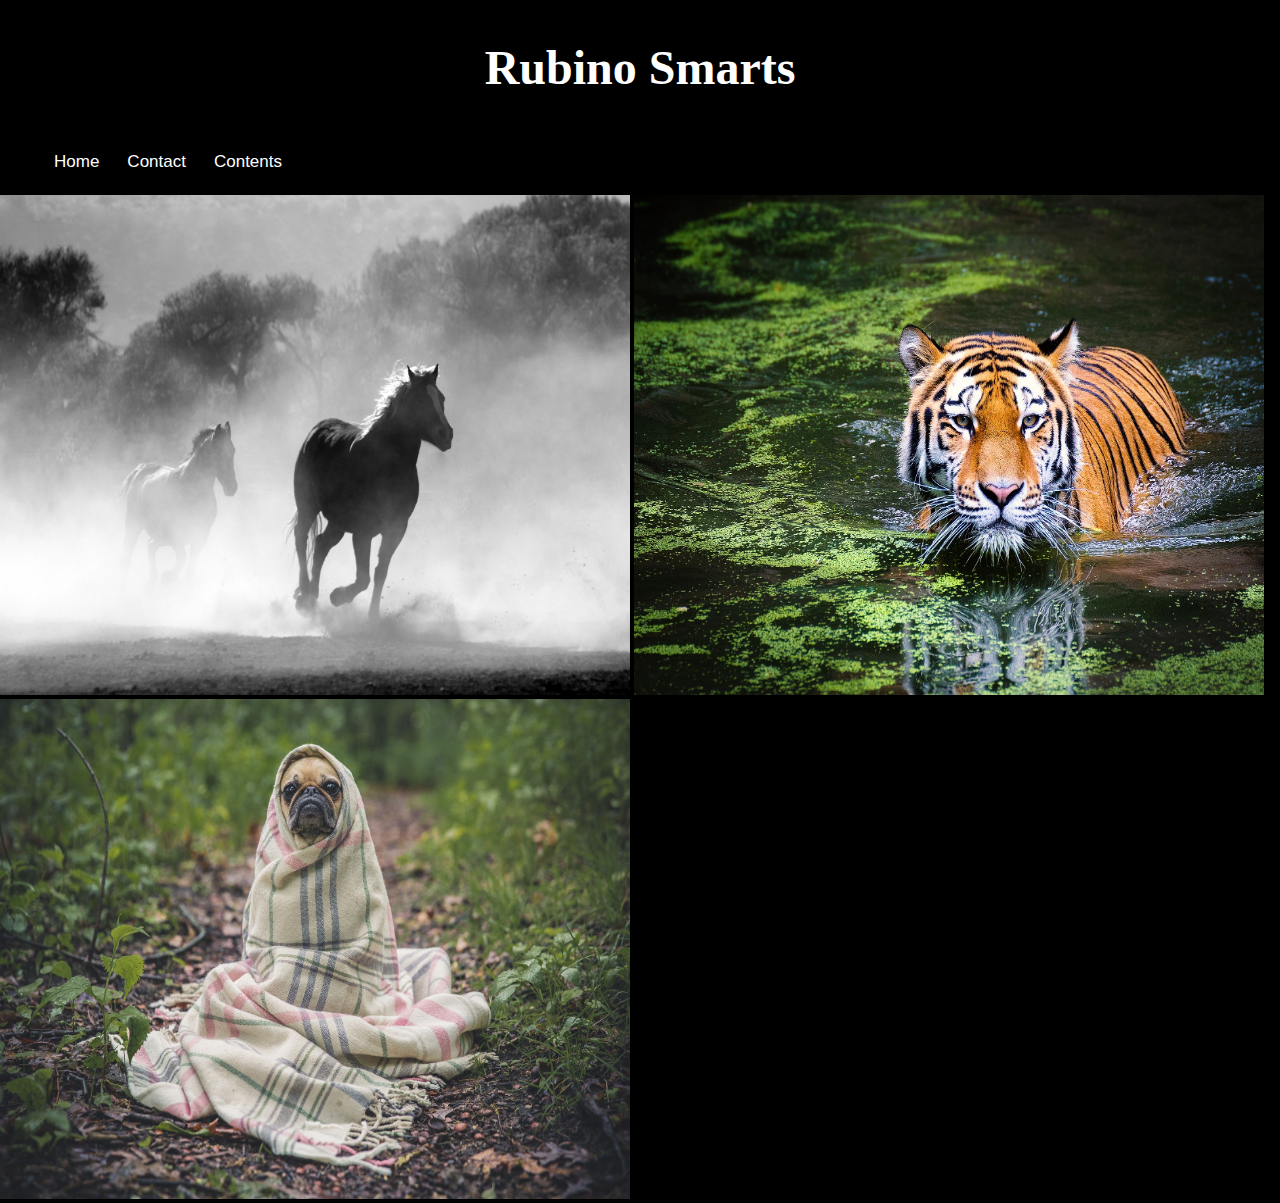
<file: animals.html>
<!doctype html>
<html>
	<head>
		<title>Rubino Smarts</title>
		<!-- Author: Miguel Gerardo
			 Date: 2/9/2020
			 Course: ITSE 1411	-->
			 <link rel="stylesheet" href="images.css">
		
	</head>	
		<body>
		<div class="container">
			<header>
				<h1>Rubino Smarts</h1>
			</header>	
				<nav class="sitenavigation">
					<ul>
						<li><a href="index.html">Home</a></li> 
						<li><a href="contact.html">Contact</a></li>
						<li><a href="content.html">Contents</a>
							<ul>
								<li><a href="mountains.html">Mountains</a></li>
								<li><a href="ranges.html">Ranges</a></li>
								<li><a href="forests.html">Forests</a></li>
								<li><a href="waterways.html">Waterways</a></li>
								<li><a href="animals.html">Animals</a></li>
							</ul>
						</li>	
					</ul>
				</nav>
		</body>
		<img src="horse.jpg"/>
		<img src="tiger.jpg"/>
		<img src="pug.jpg"/>
</html>
</file>
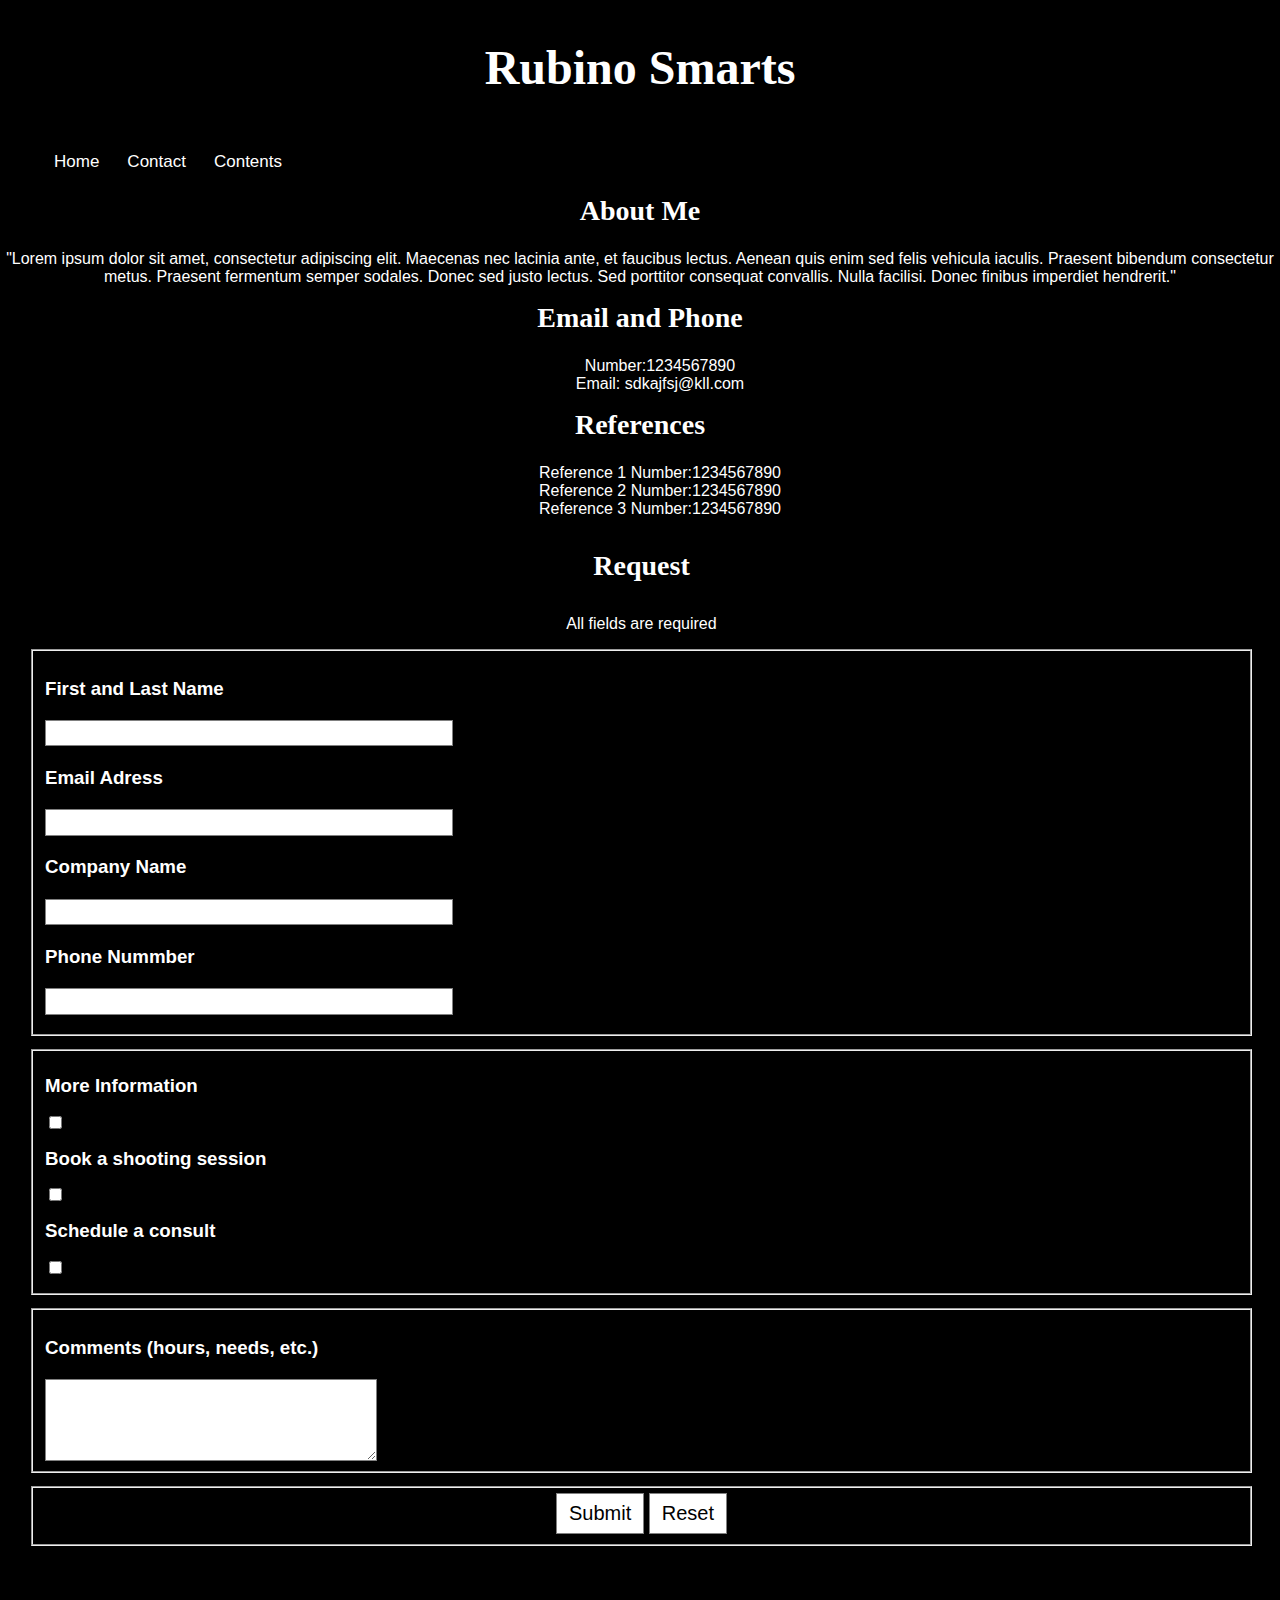
<file: contact.html>
<!doctype html>
<html>
	<head>
		<title>Rubino Smarts</title>
		<!-- Author: Miguel Gerardo
			 Date: 2/9/2020
			 Course: ITSE 1411	-->
			 <link rel="stylesheet" href="contact.css">
	</head>	
		<body>
		<div class="container">
			<header>
				<h1>Rubino Smarts</h1>
			</header>
			<body>
				<nav class="sitenavigation">
					<ul>
						<li><a href="index.html">Home</a></li> 
						<li><a href="contact.html">Contact</a></li>
						<li><a href="content.html">Contents</a>
							<ul>
								<li><a href="mountains.html">Mountains</a></li>
								<li><a href="ranges.html">Ranges</a></li>
								<li><a href="forests.html">Forests</a></li>
								<li><a href="waterways.html">Waterways</a></li>
								<li><a href="animals.html">Animals</a></li>
							</ul>
						</li>	
					</ul>
				</nav>
			<h2>About Me</h2>
				<p>"Lorem ipsum dolor sit amet, consectetur adipiscing elit. Maecenas nec lacinia ante, et faucibus lectus. Aenean quis enim sed felis vehicula iaculis. Praesent bibendum consectetur metus. Praesent fermentum semper sodales. Donec sed justo lectus. Sed porttitor consequat convallis. Nulla facilisi. Donec finibus imperdiet hendrerit."</p>
				<h2>Email and Phone</h2>
				<p>
					<ul>
					<li>Number:1234567890</li>
					<li>Email: sdkajfsj@kll.com</li>
					</ul>
				</p>
			<h2>References</h2>	
				<p>
					<ul>
					<li>Reference 1 Number:1234567890</li>
					<li>Reference 2 Number:1234567890</li>
					<li>Reference 3 Number:1234567890</li>
					</ul>
				</p>
			<article id="contentstart">
               <h2>Request</h2>
               <form class="Request-form" action="results.html">
                  <p class="form-instructions">All fields are required</p>
                  <fieldset class="contactinfo">
                     <label for="nameinput">
                        <h3>First and Last Name</h3>
                        <input type="text" name="name" id="nameinput" required>
                     </label>
                     <label for="emailinput">
                        <h3>Email Adress</h3>
                        <input type="email" name="email" id="emailinput" required>
                     </label>
                     <label for="nameinput">
						<h3>Company Name</h3>
                        <input type="text" name="company name" id="nameinput" required>
                     </label>
					 <label for="emailinput">
                        <h3>Phone Nummber</h3>
                        <input type="Phone" name="phone number" id="phoneinput" required>
                     </label>
                  </fieldset>
				  <fieldset>
				  <h3>More Information</h3>
				  <input type="checkbox" name="More Info"/>
				  <h3>Book a shooting session</h3>
				  <input type="checkbox" name="session"/>
				  <h3>Schedule a consult</h3>
				  <input type="checkbox" name="consult"/>
					</fieldset>
                  <fieldset class="additionalinfo">
                     <label for="other-info">
                        <h3>Comments (hours, needs, etc.)</h3>
                        <textarea name="other-info" id="other-info" rows="5" cols="50" required></textarea>
                     </label>
                  </fieldset>
                  <fieldset class="submitbutton">
                     <input type="submit" id="submit" value="Submit">
				  <class="resetbutton">
                     <input type="reset" id="reset" value="Reset">
                  </fieldset>
               </form>
               <div class="Job-preview">
                  <div class="table-row">
                     <div class="table-cell">	
		</body>
</html>
</file>
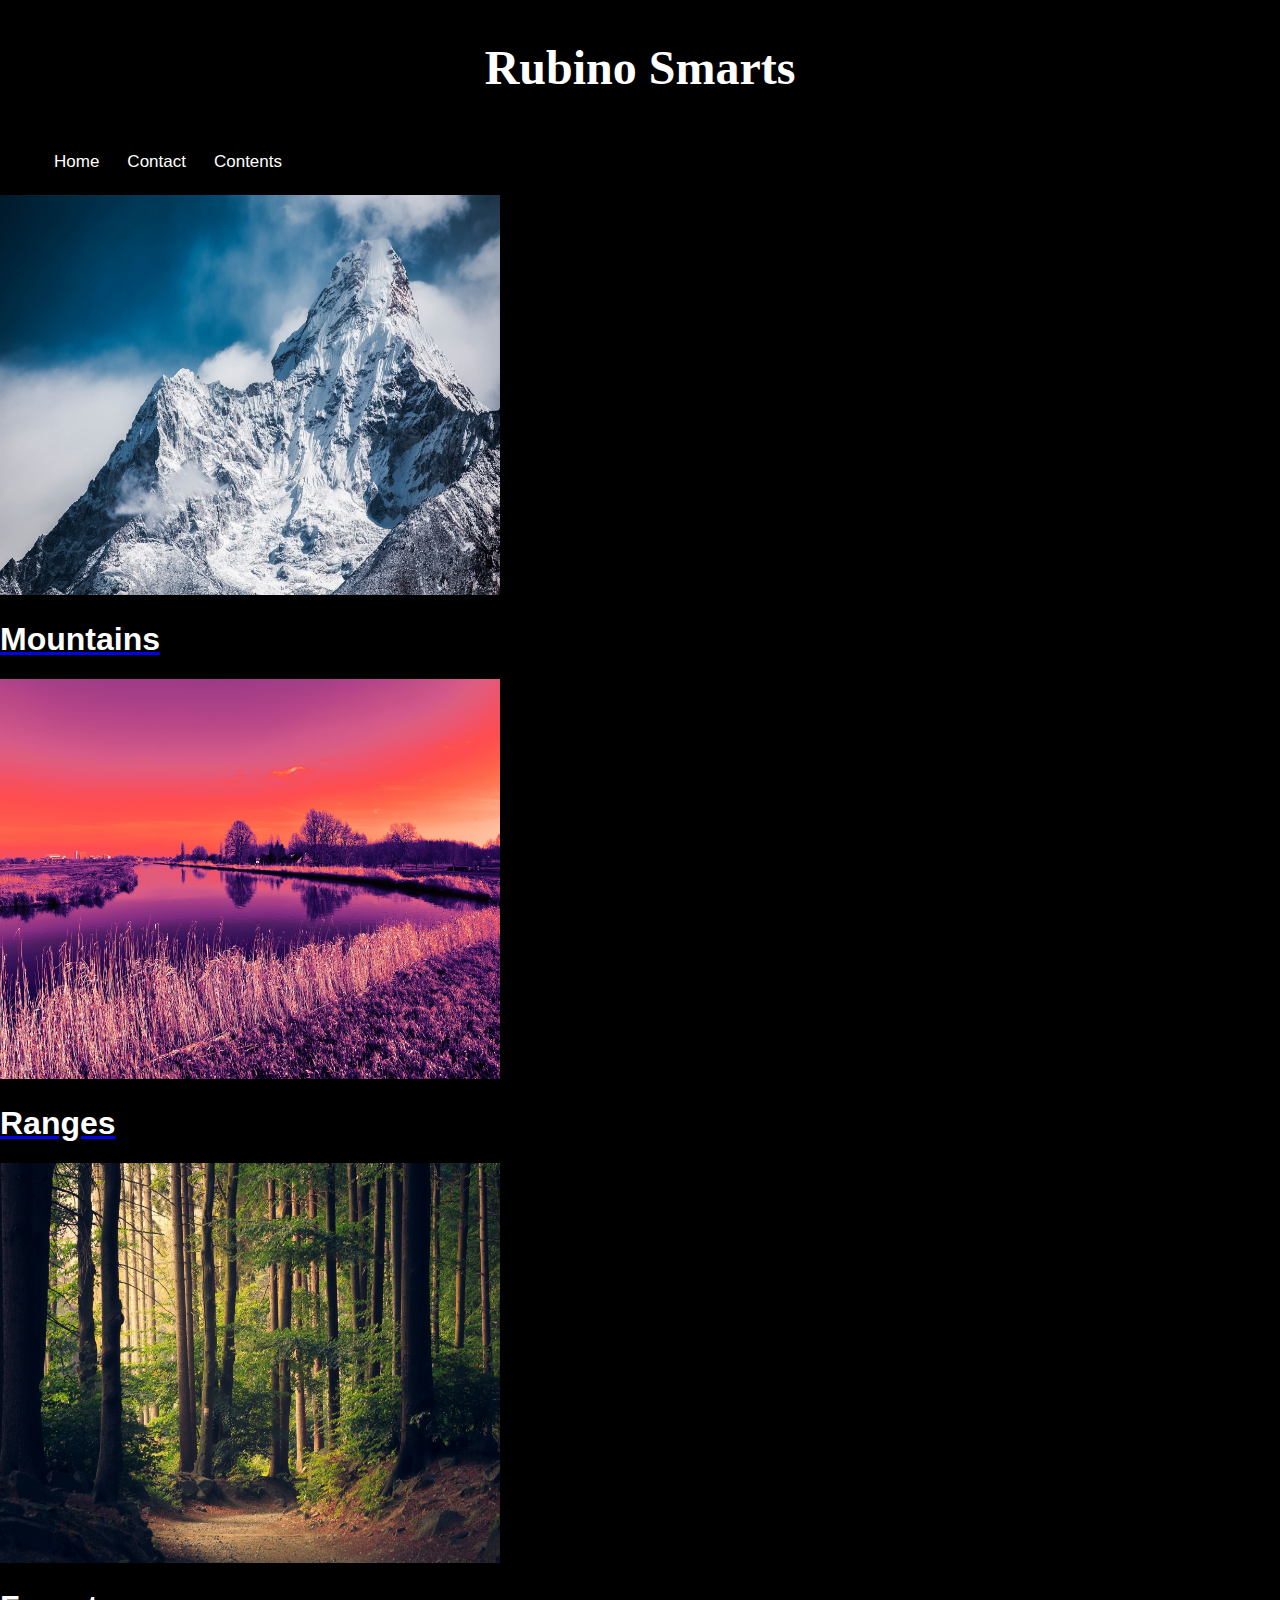
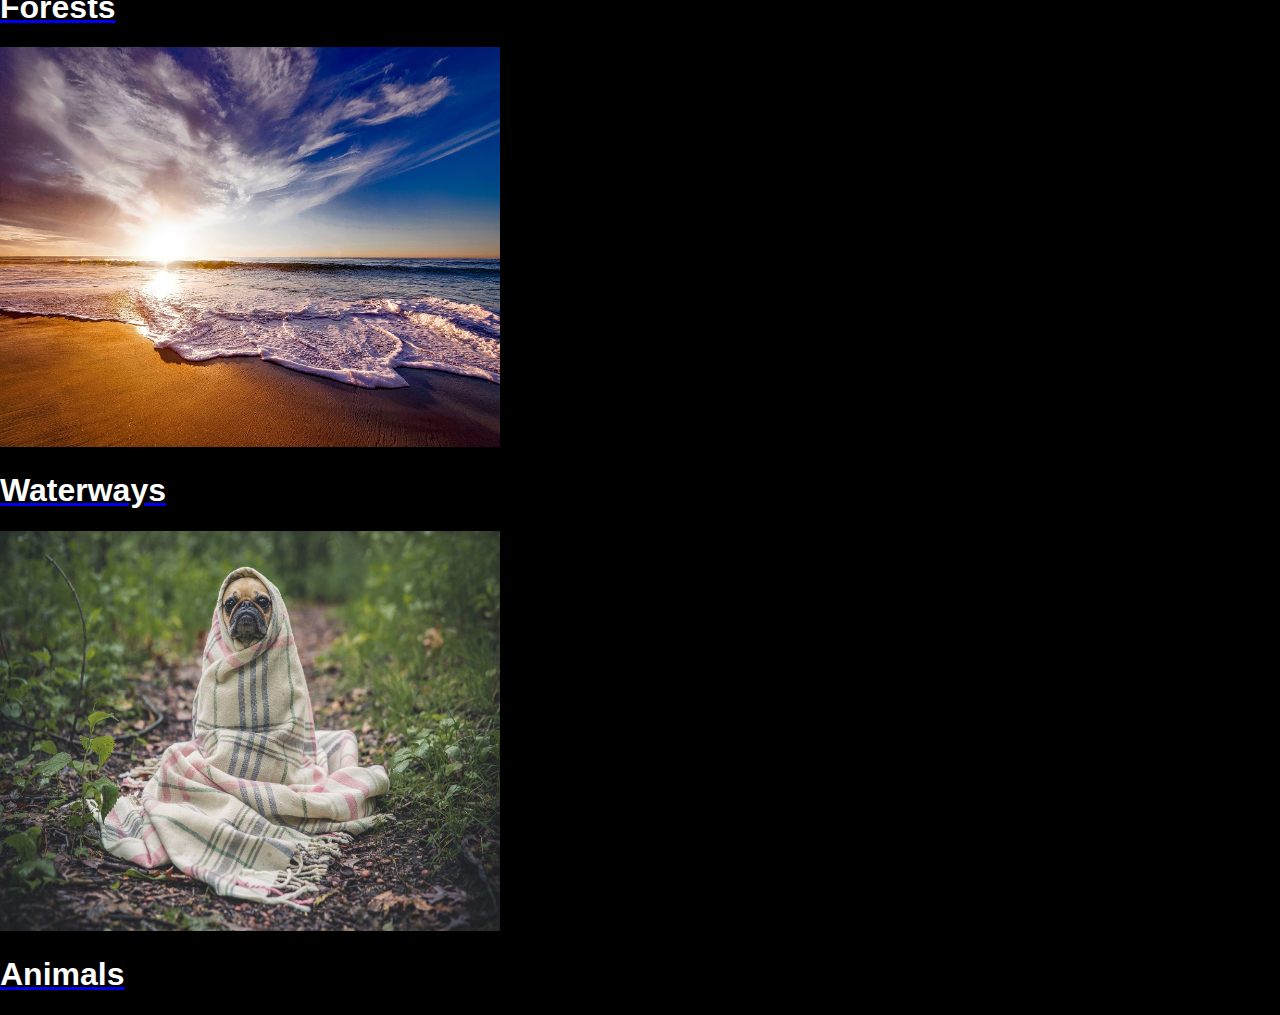
<file: content.html>
<!doctype html>
<html>
	<head>
		<title>Rubino Smarts</title>
		<!-- Author: Miguel Gerardo
			 Date: 2/9/2020
			 Course: ITSE 1411	-->
			 <link rel="stylesheet" href="content.css">
			 
	</head>
		<body>
			<header>
				<h1>Rubino Smarts</h1>
			</header>	
				<nav class="sitenavigation">
					<ul>
						<li><a href="index.html">Home</a></li> 
						<li><a href="contact.html">Contact</a></li>
						<li><a href="content.html">Contents</a>
							<ul>
								<li><a href="mountains.html">Mountains</a></li>
								<li><a href="ranges.html">Ranges</a></li>
								<li><a href="forests.html">Forests</a></li>
								<li><a href="waterways.html">Waterways</a></li>
								<li><a href="animals.html">Animals</a></li>
							</ul>
						</li>	
					</ul>
				</nav>
			<a href="mountains.html"><img src="amadablam.jpg"/><h1>Mountains</h1></a>
			<a href="ranges.html"><img src="landscape.jpg"/><h1>Ranges</h1></a>
			<a href="forests.html"><img src="woods.jpg"/><h1>Forests</h1></a>
			<a href="waterways.html"><img src="california.jpg"/><h1>Waterways</h1></a>
			<a href="animals.html"><img src="pug.jpg"/><h1>Animals</h1></a>
		</body>
</html>
</file>
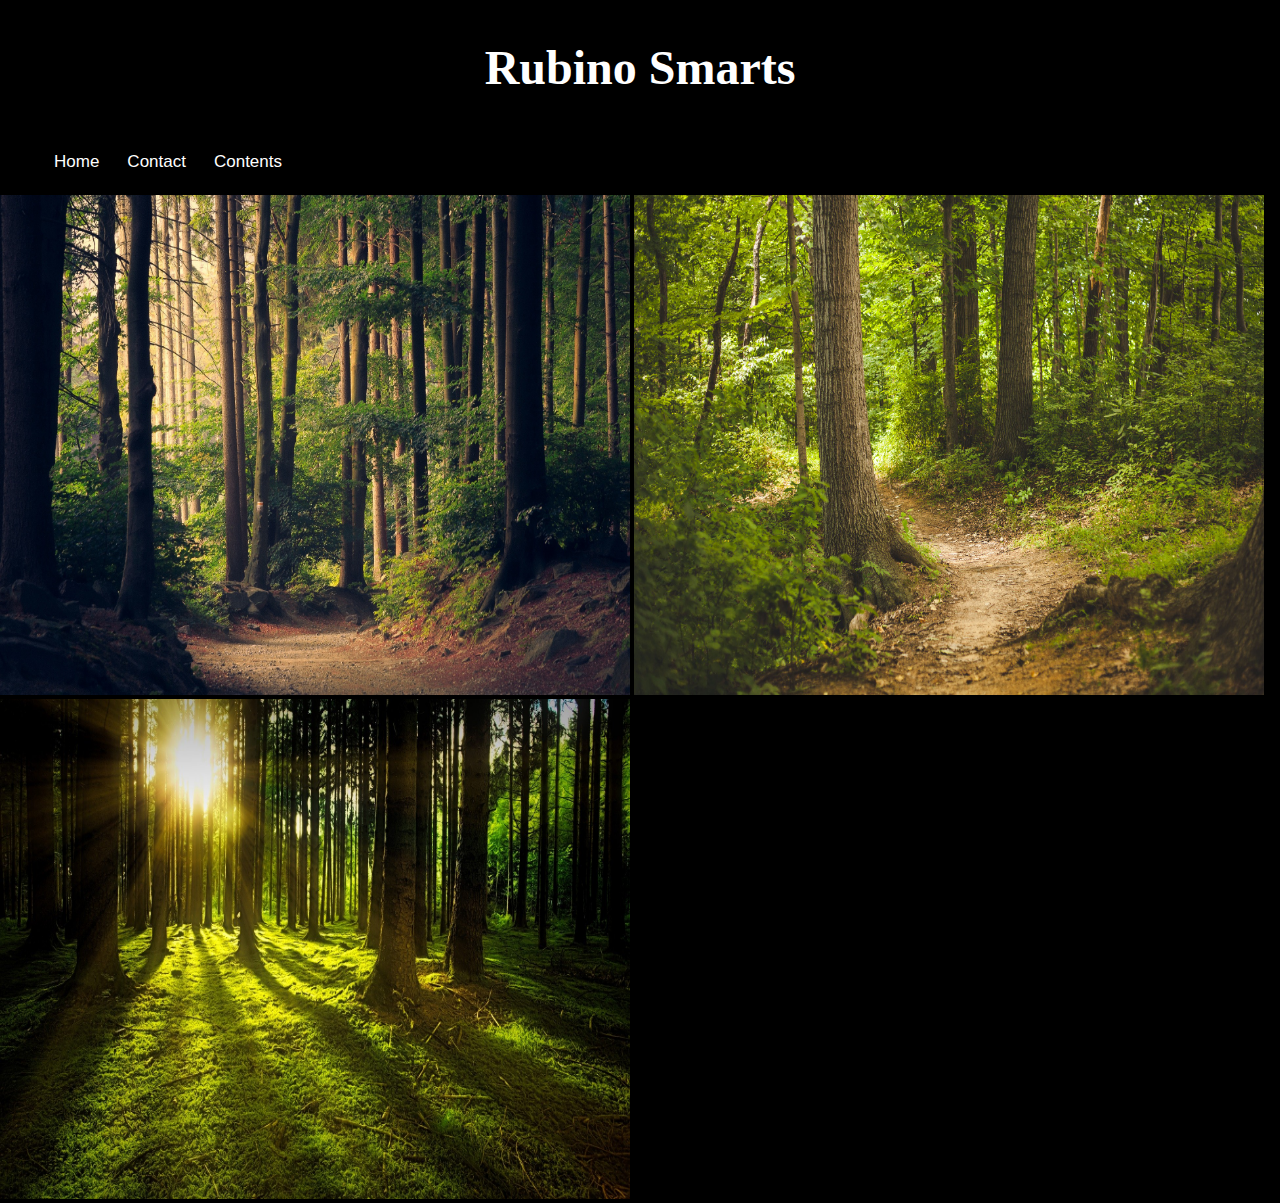
<file: forests.html>
<!doctype html>
<html>
	<head>
		<title>Rubino Smarts</title>
		<!-- Author: Miguel Gerardo
			 Date: 2/9/2020
			 Course: ITSE 1411	-->
			 <link rel="stylesheet" href="images.css">
		
	</head>	
		<body>
		<div class="container">
			<header>
				<h1>Rubino Smarts</h1>
			</header>	
				<nav class="sitenavigation">
					<ul>
						<li><a href="index.html">Home</a></li> 
						<li><a href="contact.html">Contact</a></li>
						<li><a href="content.html">Contents</a>
							<ul>
								<li><a href="mountains.html">Mountains</a></li>
								<li><a href="ranges.html">Ranges</a></li>
								<li><a href="forests.html">Forests</a></li>
								<li><a href="waterways.html">Waterways</a></li>
								<li><a href="animals.html">Animals</a></li>
							</ul>
						</li>	
					</ul>
				</nav>
		</body>
		<img src="woods.jpg"/>
		<img src="forest.jpg"/>
		<img src="nature.jpg"/>
</html>
</file>
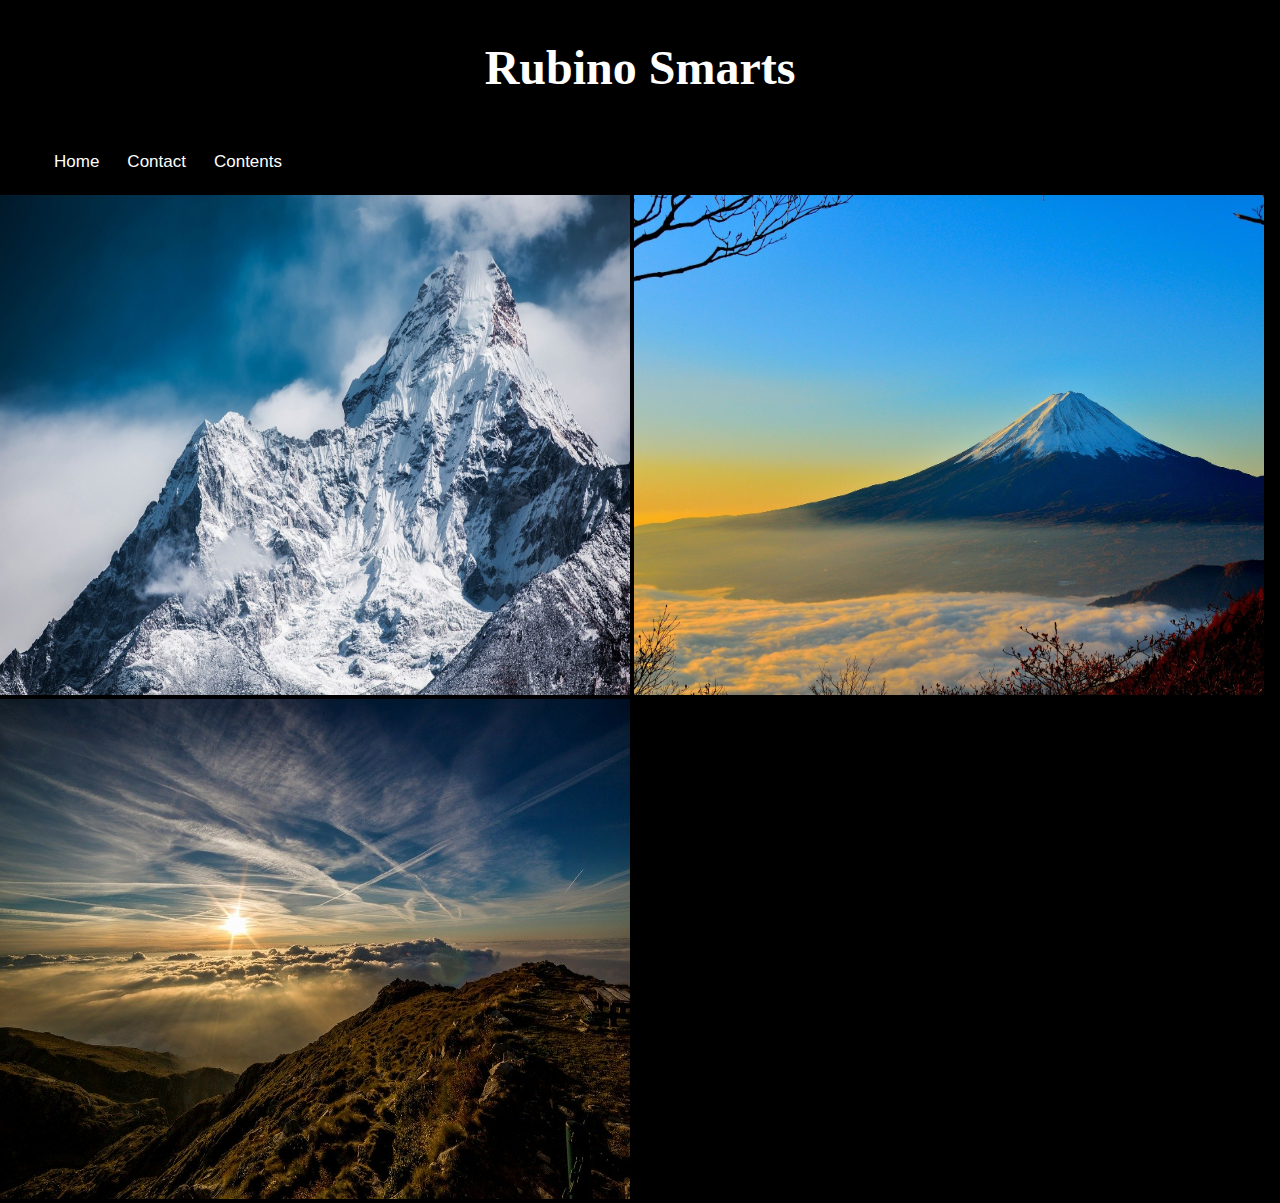
<file: mountains.html>
<!doctype html>
<html>
	<head>
		<title>Rubino Smarts</title>
		<!-- Author: Miguel Gerardo
			 Date: 2/9/2020
			 Course: ITSE 1411	-->
			 <link rel="stylesheet" href="images.css">
		
	</head>	
		<body>
		<div class="container">
			<header>
				<h1>Rubino Smarts</h1>
			</header>	
				<nav class="sitenavigation">
					<ul>
						<li><a href="index.html">Home</a></li> 
						<li><a href="contact.html">Contact</a></li>
						<li><a href="content.html">Contents</a>
							<ul>
								<li><a href="mountains.html">Mountains</a></li>
								<li><a href="ranges.html">Ranges</a></li>
								<li><a href="forests.html">Forests</a></li>
								<li><a href="waterways.html">Waterways</a></li>
								<li><a href="animals.html">Animals</a></li>
							</ul>
						</li>	
					</ul>
				</nav>
		</body>
		<img src="amadablam.jpg"/>
		<img src="mtfuji.jpg"/>
		<img src="dawn.jpg"/>
</html>
</file>
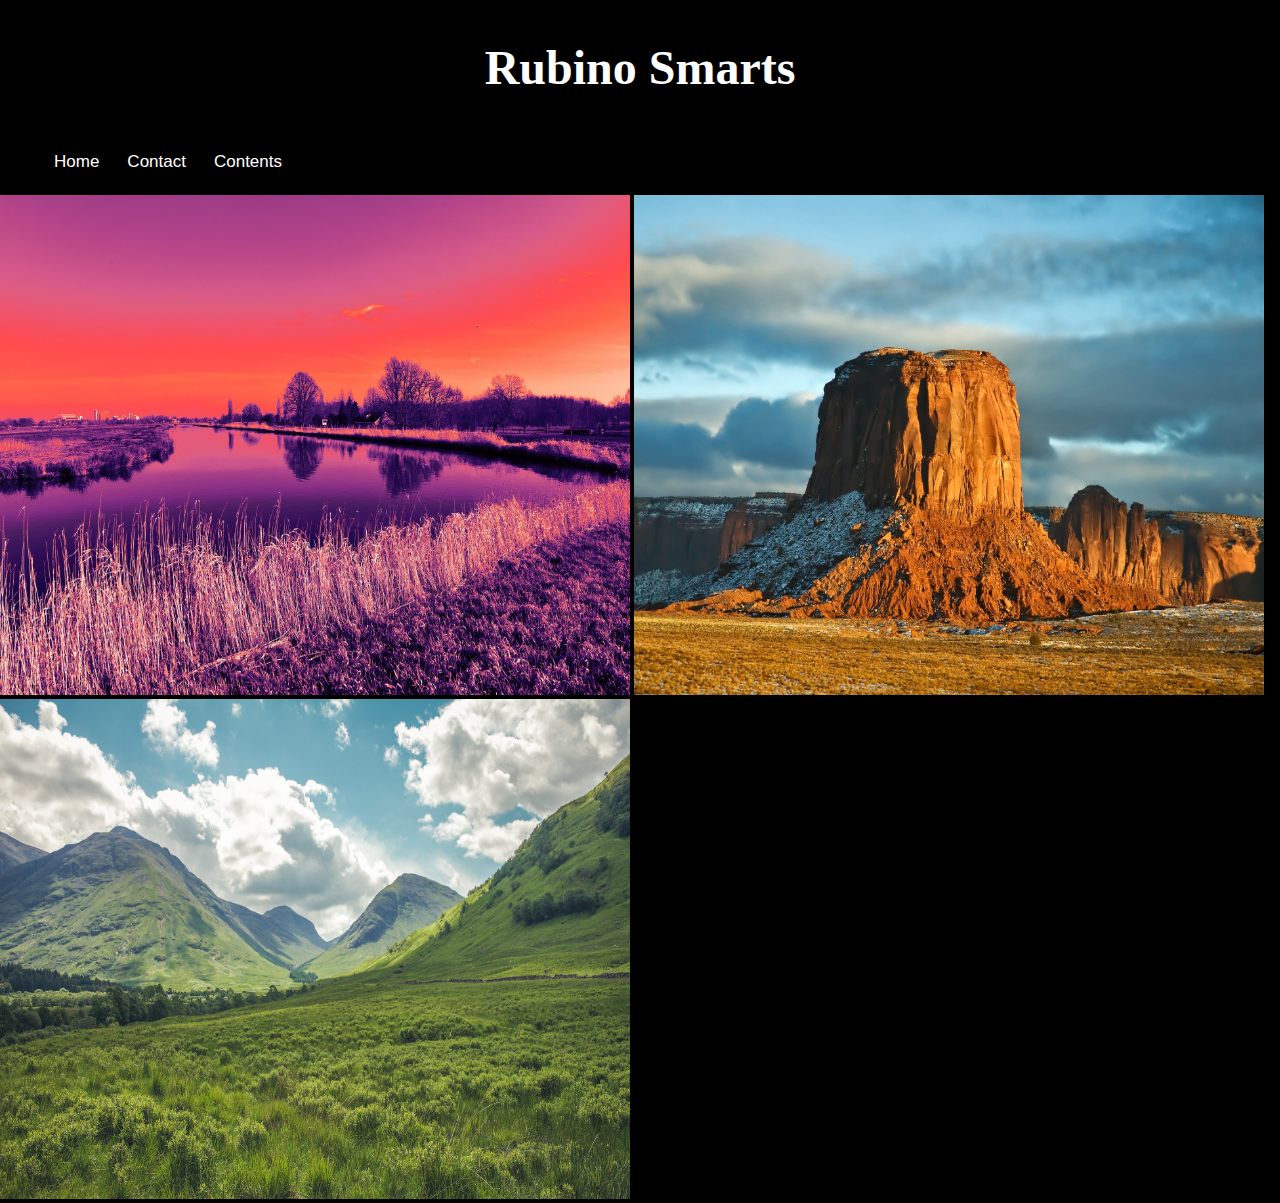
<file: ranges.html>
<!doctype html>
<html>
	<head>
		<title>Rubino Smarts</title>
		<!-- Author: Miguel Gerardo
			 Date: 2/9/2020
			 Course: ITSE 1411	-->
			 <link rel="stylesheet" href="images.css">
		
	</head>	
		<body>
		<div class="container">
			<header>
				<h1>Rubino Smarts</h1>
			</header>	
				<nav class="sitenavigation">
					<ul>
						<li><a href="index.html">Home</a></li> 
						<li><a href="contact.html">Contact</a></li>
						<li><a href="content.html">Contents</a>
							<ul>
								<li><a href="mountains.html">Mountains</a></li>
								<li><a href="ranges.html">Ranges</a></li>
								<li><a href="forests.html">Forests</a></li>
								<li><a href="waterways.html">Waterways</a></li>
								<li><a href="animals.html">Animals</a></li>
							</ul>
						</li>	
					</ul>
				</nav>
		</body>
		<img src="landscape.jpg"/>
		<img src="mesa.jpg"/>
		<img src="mountains.jpg"/>
</html>
</file>
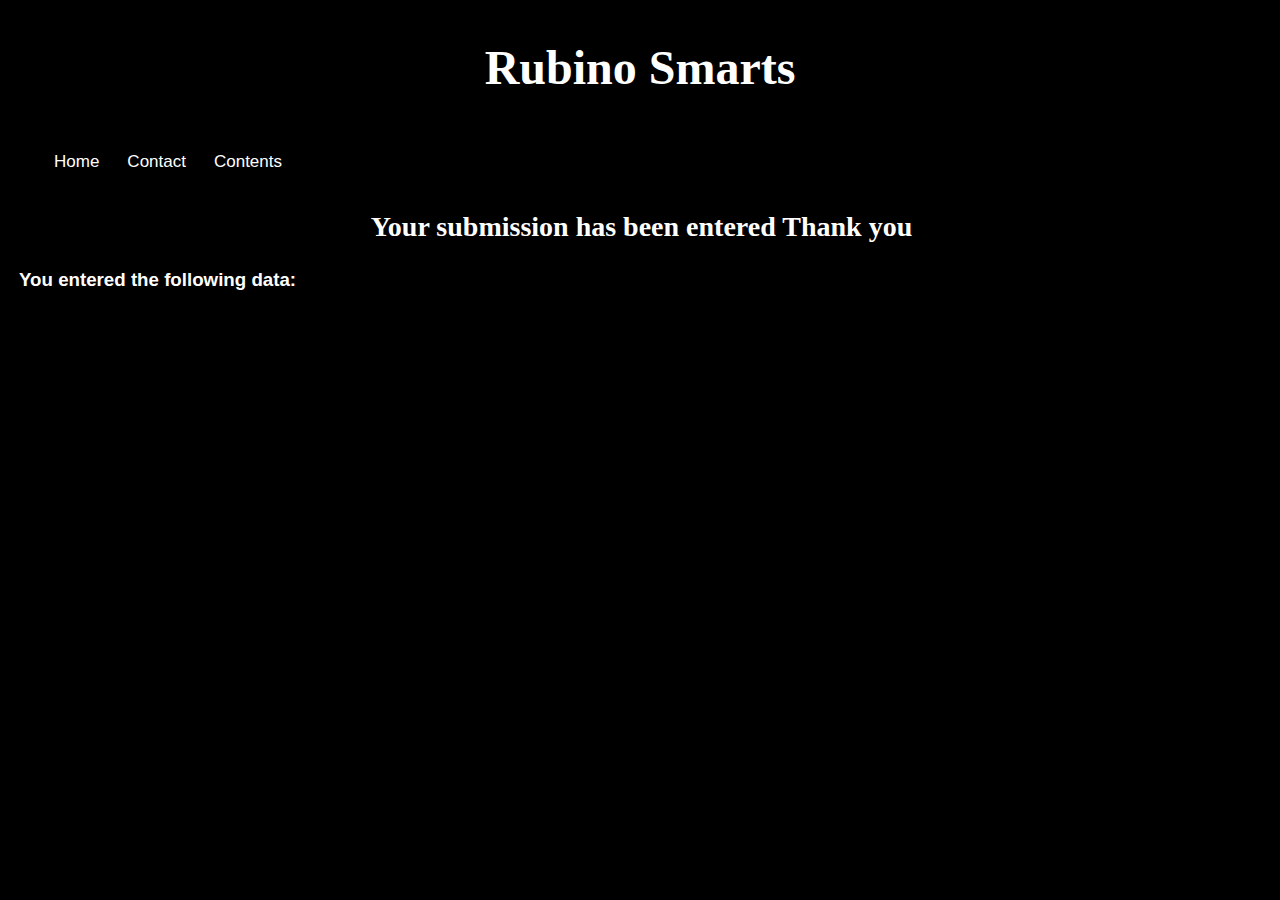
<file: results.html>
<!doctype html>
<html>
	<head>
		<title>Rubino Smarts</title>
		<!-- Author: Miguel Gerardo
			 Date: 2/9/2020
			 Course: ITSE 1411	-->
			 <link rel="stylesheet" href="contact.css">
	</head>	
		<body>
		<div class="container">
			<header>
				<h1>Rubino Smarts</h1>
			</header>	
			<body>
				<nav class="sitenavigation">
					<ul>
						<li><a href="index.html">Home</a></li> 
						<li><a href="contact.html">Contact</a></li>
						<li><a href="content.html">Contents</a>
							<ul>
								<li><a href="mountains.html">Mountains</a></li>
								<li><a href="ranges.html">Ranges</a></li>
								<li><a href="forests.html">Forests</a></li>
								<li><a href="waterways.html">Waterways</a></li>
								<li><a href="animals.html">Animals</a></li>
							</ul>
						</li>	
					</ul>
				</nav>
				<article id="contentstart">
				   <div class="container">
					  <h2>Your submission has been entered Thank you</h2>
					  <div class="results">
						 <h3>You entered the following data:</h3>               
						 <script>
								 var formData = location.search;
								 formData = formData.substring(1, formData.length);
								 while (formData.indexOf("+") !== -1) {
									formData = formData.replace("+", " ");
								 }
								 formData = decodeURIComponent(formData);
								 var formArray = formData.split("&");
								 for (var i = 0; i < formArray.length; i = i + 1) {
									document.write("<p>" + formArray[i] + "</p>");
								 }
						 </script>
					  </div>
				   </div>
				</article>
				</body>
				</html>
</file>
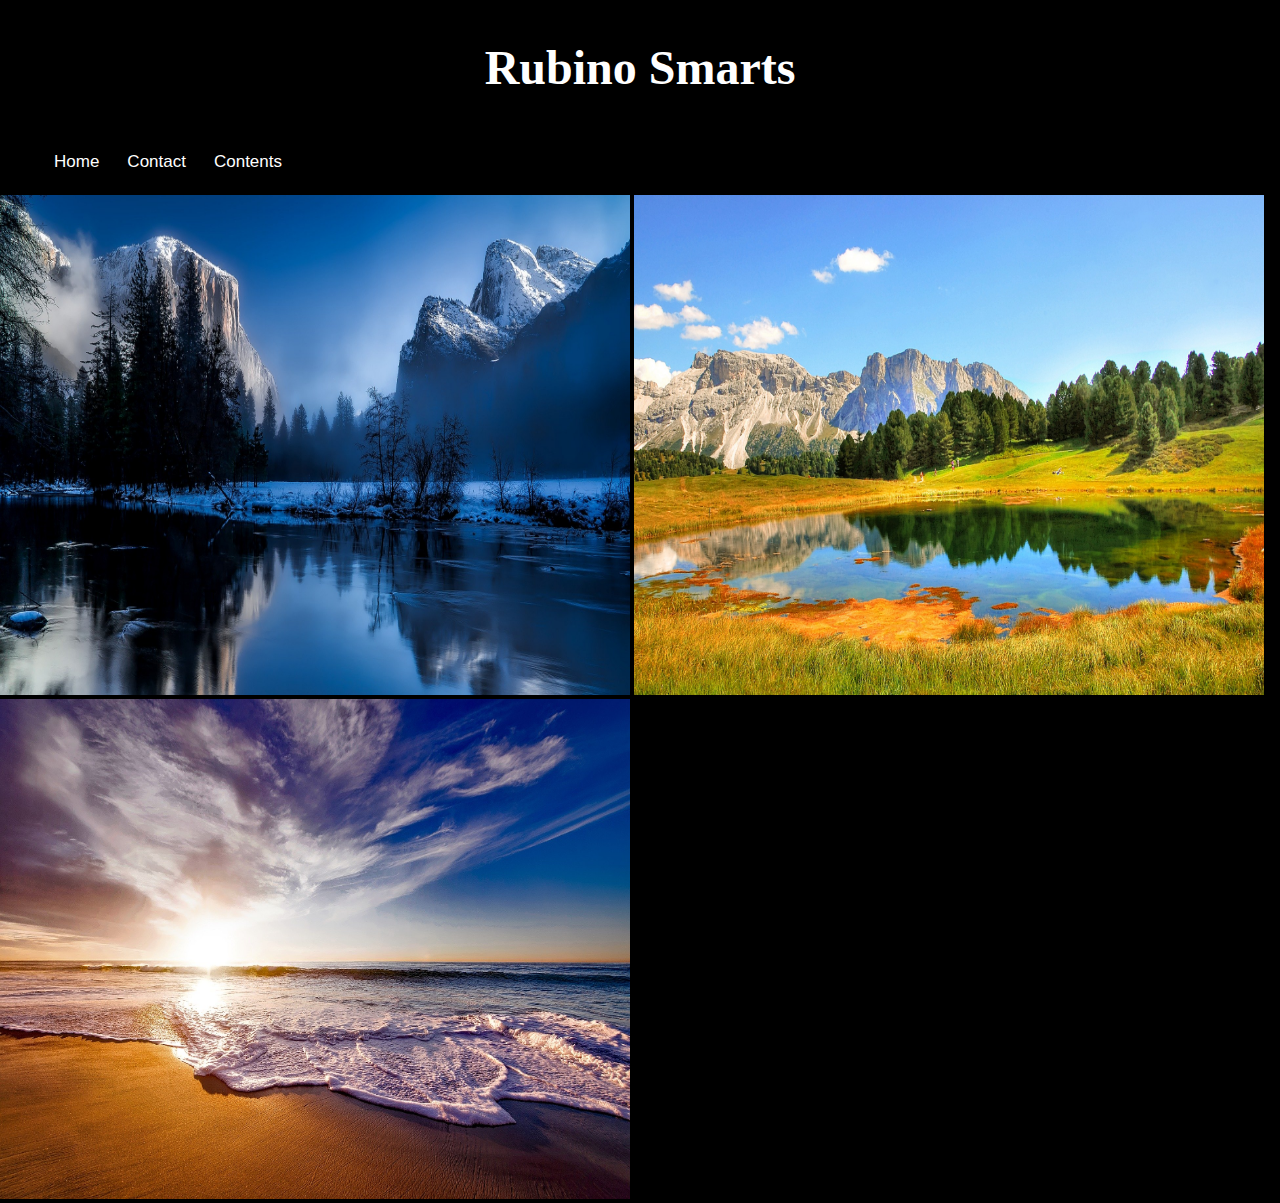
<file: waterways.html>
<!doctype html>
<html>
	<head>
		<title>Rubino Smarts</title>
		<!-- Author: Miguel Gerardo
			 Date: 2/9/2020
			 Course: ITSE 1411	-->
			 <link rel="stylesheet" href="images.css">
		
	</head>	
		<body>
		<div class="container">
			<header>
				<h1>Rubino Smarts</h1>
			</header>	
				<nav class="sitenavigation">
				<ul>
					<li><a href="index.html">Home</a></li> 
						<li><a href="contact.html">Contact</a></li>
						<li><a href="content.html">Contents</a>
							<ul>
								<li><a href="mountains.html">Mountains</a></li>
								<li><a href="ranges.html">Ranges</a></li>
								<li><a href="forests.html">Forests</a></li>
								<li><a href="waterways.html">Waterways</a></li>
								<li><a href="animals.html">Animals</a></li>
							</ul>
						</li>	
					</ul>
				</nav>
		</body>
		<img src="yellowstone.jpg"/>
		<img src="dolomites.jpg"/>
		<img src="california.jpg"/>
</html>
</file>
<file: images.css>
body{
	background-color: black;
	font-family: black, sans-serif;
	padding: 0;
	margin: 0;
}
header{
	padding: 0.5em;
	text-align: center;
	color: white;
	background-color: black;
	font-family: serif;
	font-weight: 200;
}
header h1{
	font-size: 3em;
}
nav.sitenavigation{
	background-color: black;
	text-align: left;
	width: 100%;
	height: 60px;
}
nav.sitenavigation p{
	margin: .02em 1em;
	display: inline-block;
	float: left;
	padding: 0px 2px;
	font-size: 3em;
	line-height: 55px;
}
nav.sitenavigation a:link{
	text-decoration: none;
	color: white;
}
nav.sitenavigation a:visited{
	color: rgb(189,204,212);
}

nav.sitenavigation a:hover, nav.sitenavigation a:focus{
	color: black;
	background-color: white;
}
nav.sitenavigation {
	float: left;
}
nav.sitenavigation ul li{
	float: left;
	list-style: none;
	position: relative;
}
nav.sitenavigation ul li a{
	display: block;
	font-family: arial;
	font-size: 17px;
	color: black;
	padding: .5px 14px;
	text-decoration: none; 
}
nav.sitenavigation ul li ul{
	display: none;
	position: absolute;
	background-color: gray;
	padding: 10px;
}
nav.sitenavigation ul li ul li {
	width: 100px;
	
}
nav.sitenavigation ul li:hover ul{
	display: block;
}
}
nav.sitenavigation ul li ul li a {
	padding: 4px 14px;
	
}
img {
	width: 630px;
	height: 500px;
	float: center;
	
	
}

@media only screen and (max-width:1000px) {
	.navigation, .main, .article,img {
    width: 100%;
	text-align: left;
  }

}
@media (max-width:1024) {
	img {
		width: 100%;
	}
}
</file>
<file: contact.css>
body{
	background-color: black;
	font-family: black, sans-serif;
	padding: 0;
	margin: 0;
}
header{
	padding: 0.5em;
	text-align: center;
	color: white;
	background-color: black;
	font-family: serif;
	font-weight: 200;
}
header h1{
	font-size: 3em;
}
h2 {
	text-decoration: none;
}
h3 {
	text-align: left;
	color: white;
	text-decoration: none;
}
li {
	display: block;
	text-decoration: block;
	color: white;
	text-align: center;
}
p {
	color: white;
	text-decoration: block;
	text-align: center;
}
nav.sitenavigation{
	background-color: black;
	text-align: center;
	width: 100%;
	height: 60px;
}
nav.sitenavigation p{
	margin: .02em 1em;
	display: inline-block;
	float: left;
	padding: 0px 2px;
	font-size: 3em;
	line-height: 55px;
}
nav.sitenavigation a:link{
	text-decoration: none;
	color: white;
}
nav.sitenavigation a:visited{
	color: rgb(189,204,212);
}

nav.sitenavigation a:hover, nav.sitenavigation a:focus{
	color: black;
	background-color: white;
}
nav.sitenavigation {
	float: left;
}
nav.sitenavigation ul li{
	float: left;
	list-style: none;
	position: relative;
	
}
nav.sitenavigation ul li a{
	display: block;
	font-family: arial;
	font-size: 17px;
	color: black;
	padding: 1px 14px;
	text-decoration: none;
}
nav.sitenavigation ul li ul{
	display: none;
	position: absolute;
	background-color: gray;
	padding: 10px;
}
nav.sitenavigation ul li ul li {
	width: 100px;
	
}
nav.sitenavigation ul li:hover ul{
	display: block;
}
}
nav.sitenavigation ul li ul li a {
	padding: 4px 14px;
	
}
article {
   margin: 0 auto;
   padding: 1em 1em 2em;
   border-left: 3px solid black;
   position: relative;
   overflow: auto;
   text-align: center;
   background-color: black;
}
h2 {
   padding-bottom: 0.25em;
   margin: 0;
   color: white;
   font-family: "Playfair Display", "Times New Roman", Times, serif;
   font-weight: 900;
   text-align: center;
   font-size: 1.75em;
   display: block;
}
form {
   padding: 10px;
   background-color: black;
}
.form-instructions {
   color: white;
}
fieldset {
   margin-bottom: 0.8em;
}
legend {
   font-size: 1.25em;
}
.reserveinfo {
   position: relative;
}
.submitbutton {
   text-align: center;
}
input, textarea {
   border: 1px solid gray;
   padding: 0.2em;
   font-size: 1em;
   display: block;
}
input {
   margin-bottom: 0.6em;
}
textarea {
   width: 25em;
   height: auto;
}
.contactinfo input {
   width: 25em;
}
#submit {
   padding: 0.4em 0.6em;
   margin: 0;
   display: inline-block;
   background-color: white;
   font-size: 1.25em;
}
#reset {
   padding: 0.4em 0.6em;
   margin: 0;
   display: inline-block;
   background-color: white;
   font-size: 1.25em;
}
label {
   font-size: 1em;
   line-height: 1.6em;
   font-weight: bold;
}
.contactinfo label {
   margin: 0.8em 0;
}
.job-preview {
   max-width: 97%;
   padding: 1%;
   border: 2px solid black;
   font-size: 1.3em;
   background-color: white;
   float: center;
}
.job-preview p {
   margin-bottom: 0.3em;
}
.table-row {
   display: table-row;
}
.table-row div:first-child {
   font-weight: bold;
}
.table-cell {
   padding: 0 0.2em;
   display: table-cell;
}
.request-content {
   padding: 0.4em 0.2em 0;
}
</file>
<file: content.css>
body{
	background-color: black;
	font-family: black, sans-serif;
	padding: 0;
	margin: 0;
}
header{
	padding: 0.5em;
	text-align: center;
	color: white;
	background-color: black;
	font-family: serif;
	font-weight: 200;
}
header h1{
	font-size: 3em;
	text-align: center;
}
h1{
	text-align: left;
	color: white;
}
nav.sitenavigation{
	background-color: black;
	text-align: left;
	width: 100%;
	height: 60px;
}
nav.sitenavigation p{
	margin: .02em 1em;
	display: inline-block;
	float: left;
	padding: 0px 2px;
	font-size: 3em;
	line-height: 55px;
}
nav.sitenavigation a:link{
	text-decoration: none;
	color: white;
}
nav.sitenavigation a:visited{
	color: rgb(189,204,212);
}

nav.sitenavigation a:hover, nav.sitenavigation a:focus{
	color: black;
	background-color: white;
}
nav.sitenavigation {
	float: left;
}
nav.sitenavigation ul li{
	float: left;
	list-style: none;
	position: relative;
}
nav.sitenavigation ul li a{
	display: block;
	font-family: arial;
	font-size: 17px;
	color: black;
	padding: 1px 14px;
	text-decoration: none;
}
nav.sitenavigation ul li ul{
	display: none;
	position: absolute;
	background-color: gray;
	padding: 10px;
}
nav.sitenavigation ul li ul li {
	width: 100px;
	
}
nav.sitenavigation ul li:hover ul{
	display: block;
}
}
nav.sitenavigation ul li ul li a {
	padding: 4px 14px;
	
}
img {
	width: 500px;
	height: 400px;
	float: center;
}

@media only screen and (max-width:1000px) {
	.navigation, .main, .article,img {
    width: 100%;
	text-align: left;
  }

}
@media (max-width:1024) {
	img {
		width: 100%;
	}
}
</file>
